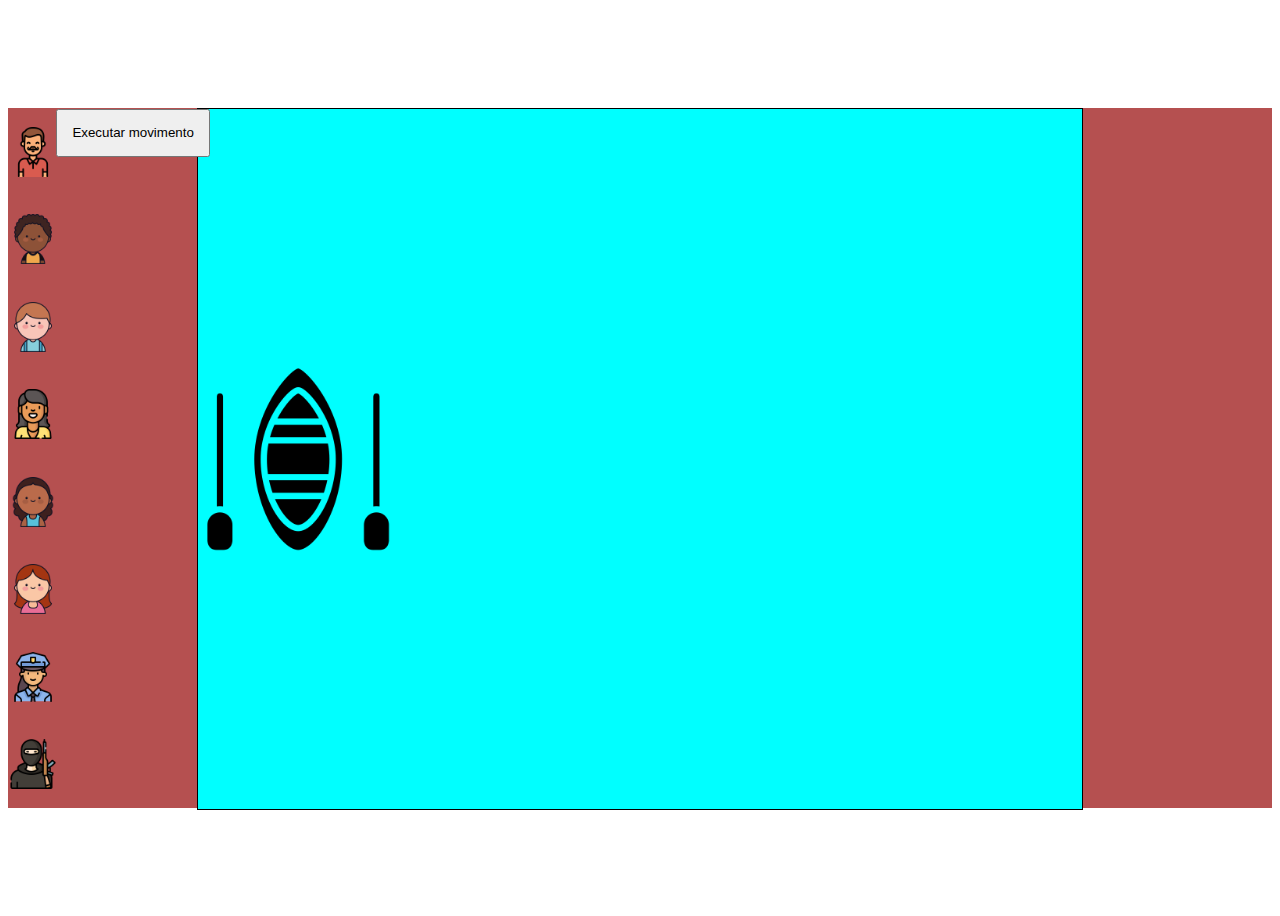
<file: animas/index.html>
<!DOCTYPE html>
<html lang="pt-br">

<head>
    <meta charset="UTF-8">
    <meta name="viewport" content="width=device-width, initial-scale=1.0">
    <title>Animação de Objeto Quadrado</title>
</head>

<body>
    <section>

        <div class="canto" id="direita">
            <img src="cara.png" class="pessoas" id="pai-direita">
            <img src="garoto.png" class="pessoas" id="filho-direita">
            <img src="garoto (1).png" class="pessoas" id="filho-1-direita">
            <img src="mae.png" class="pessoas" id="mae-direita">
            <img src="menina.png" class="pessoas" id="filha-direita">
            <img src="menina (1).png" class="pessoas" id="filha-1-direita">
            <img src="policial.png" class="pessoas" id="policial-direita">
            <img src="terrorista.png" class="pessoas" id="bandido-direita">
        </div>
        <div class="container">
            <div id="parabens"
                style="display: none ;position: absolute; top: 50%; left: 50%; transform: translate(-50%, -50%); text-align: center;">
                <h1>PARABÉNS</h1>
            </div>
            <img src="barco.png" id="barco">

        </div>
        <button style="margin-left: 3rem; margin-top: 1px; padding: .9rem;"
            onclick="movePessoa()">Executar
            movimento</button>
        <div class="canto" id="esquerda">
            <img src="cara.png" class="pessoas" id="pai-esquerda">
            <img src="garoto.png" class="pessoas" id="filho-esquerda">
            <img src="garoto (1).png" class="pessoas" id="filho-1-esquerda">
            <img src="mae.png" class="pessoas" id="mae-esquerda">
            <img src="menina.png" class="pessoas" id="filha-esquerda">
            <img src="menina (1).png" class="pessoas" id="filha-1-esquerda">
            <img src="policial.png" class="pessoas" id="policial-esquerda">
            <img src="terrorista.png" class="pessoas" id="bandido-esquerda">
        </div>
    </section>
</body>

</html>
<style>
    h1 {
        font-size: 5rem;
        color: #fff;
        font-family: 'Arial';
        animation: piscar 1s infinite;
    }

    @keyframes piscar {
        0% {
            color: rgb(255, 0, 0);
        }

        25% {
            color: rgb(0, 255, 0);
        }

        50% {
            color: rgb(0, 0, 255);
        }

        75% {
            color: rgb(255, 255, 0);
        }

        100% {
            color: rgb(255, 0, 255);
        }
    }

    #pai-direita {
        display: block;
    }

    #filho-direita {
        display: block;
    }

    #filho-1-direita {
        display: block;
    }

    #mae-direita {
        display: block;
    }

    #filha-direita {
        display: block;
    }

    #filha-1-direita {
        display: block;
    }

    #policial-direita {
        display: block;
    }

    #ladrao-direita {
        display: block;
    }

    #pai-esquerda {
        display: none;
    }

    #filho-esquerda {
        display: none;
    }

    #filho-1-esquerda {
        display: none;
    }

    #mae-esquerda {
        display: none;
    }

    #filha-esquerda {
        display: none;
    }

    #filha-1-esquerda {
        display: none;
    }

    #policial-esquerda {
        display: none;
    }

    #bandido-esquerda {
        display: none;
    }

    body {
        display: flex;
        height: 100vh;
        align-items: center;
    }

    #esquerda {
        align-content: flex-end;
    }

    .pessoas {
        height: 50px;
        width: 50px;
        background-color: rgba(0, 0, 0, 0);
    }

    .canto {
        flex-wrap: wrap;
        flex-direction: column;
        justify-content: space-around;
        display: flex;
        width: 15%;
        background-color: rgba(165, 42, 42, 0.822);
    }

    button {
        position: absolute;

    }

    section {
        display: flex;
        width: 100%;
        height: 700px;
    }

    .container {
        width: 70%;
        height: 100%;
        background-color: aqua;
        border: 1px solid black;
        position: relative;
        overflow: hidden;
    }

    #barco {
        width: 200px;
        height: 200px;
        background-color: aqua;
        position: relative;
        top: 50%;
        transform: translateY(-50%);
    }

    .move-left {
        animation: moveLeft 2s linear forwards;
    }

    .move-right {
        animation: moveRight 2s linear forwards;
    }

    @keyframes moveLeft {
        from {
            left: calc(100% - 200px);
        }

        to {
            left: 0;
        }
    }

    @keyframes moveRight {
        from {
            left: 0;
        }

        to {
            left: calc(100% - 200px);
        }
    }

    .move-left {
        animation: moveLeft 2s linear forwards;
    }

    .move-right {
        animation: moveRight 2s linear forwards;
    }

    @keyframes moveLeft1 {
        from {
            justify-content: flex-end;
        }

        to {
            justify-content: flex-start;
        }
    }

    @keyframes moveRight1 {
        from {
            justify-content: flex-start;
            ;
        }

        to {
            justify-content: flex-end;
        }
    }
</style>

<script>
    //Receber a sequencia de jogadas que o algortmo de busca encontrou
    let listaDeListas = [
        [0, 0, 0, 0, 0, 0, 0, 0, 0],
        [0, 0, 0, 0, 0, 0, 1, 1, 1],
        [0, 0, 0, 0, 0, 0, 0, 1, 0],
        [0, 1, 0, 0, 0, 0, 1, 1, 1],
        [0, 1, 0, 0, 0, 0, 0, 0, 0],
        [1, 1, 1, 0, 0, 0, 0, 0, 1],
        [0, 1, 1, 0, 0, 0, 0, 0, 0],
        [1, 1, 1, 1, 0, 0, 0, 0, 1],
        [1, 1, 1, 0, 0, 0, 0, 0, 0],
        [1, 1, 1, 0, 0, 0, 1, 1, 1],
        [0, 1, 1, 0, 0, 0, 1, 1, 0],
        [1, 1, 1, 1, 0, 0, 1, 1, 1],
        [1, 1, 1, 0, 0, 0, 1, 1, 0],
        [1, 1, 1, 1, 1, 0, 1, 1, 1],
        [1, 1, 1, 1, 1, 0, 0, 0, 0],
        [1, 1, 1, 1, 1, 1, 1, 0, 1],
        [1, 1, 1, 1, 1, 1, 0, 0, 0],
        [1, 1, 1, 1, 1, 1, 1, 1, 1]
    ];

    var jogadas = 1;

    let listaDePessoasDireita = ["#pai-direita", "#filho-direita", "#filho-1-direita", "#mae-direita", "#filha-direita", "#filha-1-direita", "#policial-direita", "#bandido-direita"];

    let listaDePessoasEsquerda = ["#pai-esquerda", "#filho-esquerda", "#filho-1-esquerda", "#mae-esquerda", "#filha-esquerda", "#filha-1-esquerda", "#policial-esquerda", "#bandido-esquerda"];

    function moverBarco() {
        let barco = document.querySelector('#barco');

        if (barco.classList.contains('move-right')) {
            barco.classList.remove('move-right');
            barco.classList.add('move-left');
        } else {
            barco.classList.remove('move-left');
            barco.classList.add('move-right');
        }
    }

    function removePessoaDireita(index) {
        document.querySelector(listaDePessoasDireita[index]).style.display = 'none';
    }

    function removePessoaEsquerda(index) {
        document.querySelector(listaDePessoasEsquerda[index]).style.display = 'none';
    }

    function adicionaPessoaDireita(index) {
        document.querySelector(listaDePessoasDireita[index]).style.display = 'block';
    }

    function adicionaPessoaEsquerda(index) {
        document.querySelector(listaDePessoasEsquerda[index]).style.display = 'block';
    }

    function trocarEstado() {
        estado = listaDeListas[jogadas];

        for (let i = 0; i < listaDePessoasDireita.length; i++) {
            if (estado[i] == 1) {
                removePessoaDireita(i);
                setTimeout(function () {
                    adicionaPessoaEsquerda(i);
                }, 2000);
            } else {
                removePessoaEsquerda(i);
                setTimeout(function () {
                    adicionaPessoaDireita(i);
                }, 2000);
            }
        }

        if (estado.every((e) => e == 1)) {
            document.querySelector('#parabens').style.display = 'block';
            return;
        }
    }

    function movePessoa() {
        moverBarco();
        trocarEstado();
        jogadas++;
    }

</script>
</file>
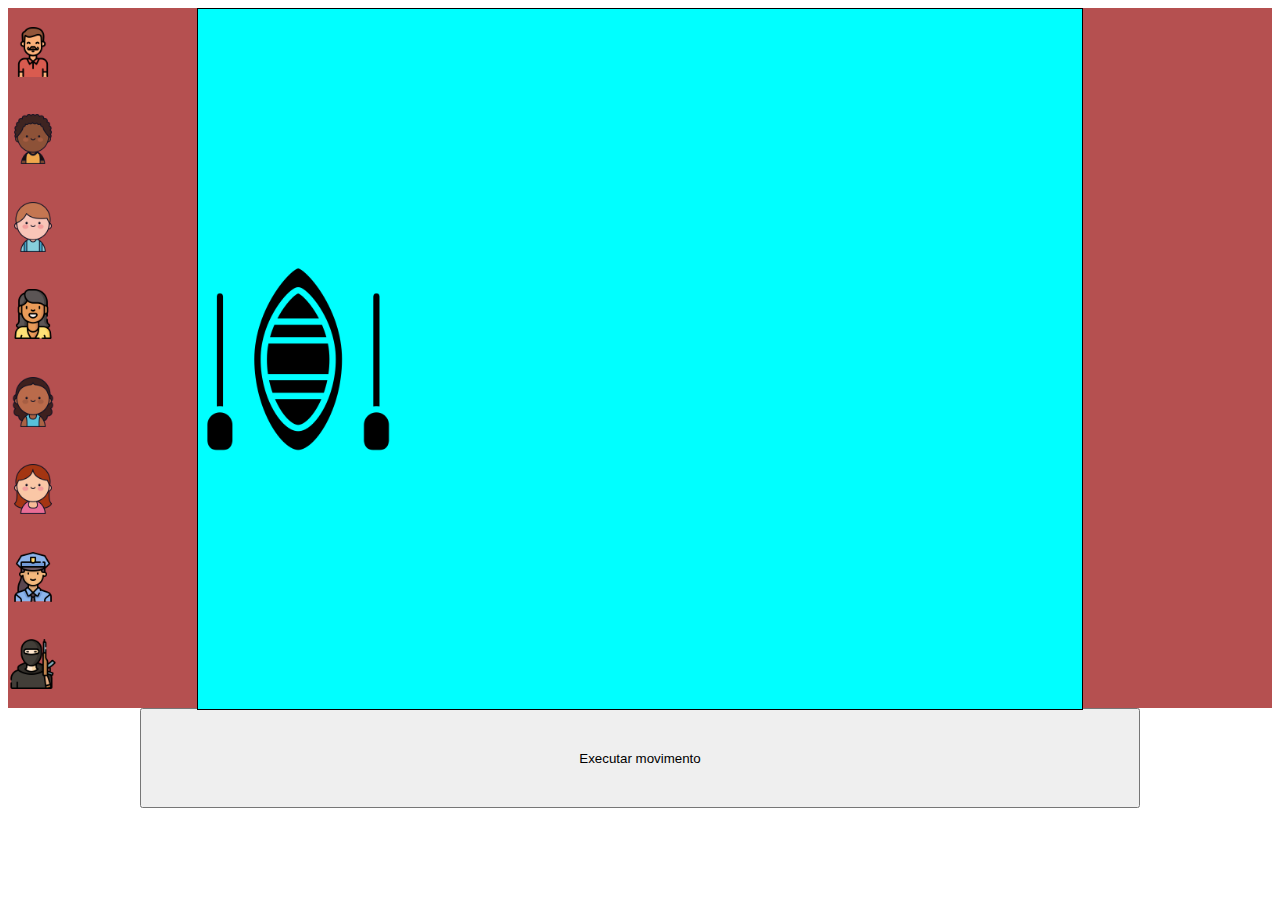
<file: Busca_em_profundidade_e_largura/animacao/index.html>
<!DOCTYPE html>
<html lang="pt-br">

<head>
    <meta charset="UTF-8">
    <meta name="viewport" content="width=device-width, initial-scale=1.0">
    <title>Animação de Objeto Quadrado</title>
</head>

<body>
    <section>

        <div class="canto" id="direita">
            <img src="cara.png" class="pessoas" id="pai-direita">
            <img src="garoto.png" class="pessoas" id="filho-direita">
            <img src="garoto (1).png" class="pessoas" id="filho-1-direita">
            <img src="mae.png" class="pessoas" id="mae-direita">
            <img src="menina.png" class="pessoas" id="filha-direita">
            <img src="menina (1).png" class="pessoas" id="filha-1-direita">
            <img src="policial.png" class="pessoas" id="policial-direita">
            <img src="terrorista.png" class="pessoas" id="bandido-direita">
        </div>
        <div class="container">
            <div id="parabens"
                style="display: none ;position: absolute; top: 50%; left: 50%; transform: translate(-50%, -50%); text-align: center;">
                <h1>PARABÉNS</h1>
            </div>
            <img src="barco.png" id="barco">

        </div>
        <div class="canto" id="esquerda">
            <img src="cara.png" class="pessoas" id="pai-esquerda">
            <img src="garoto.png" class="pessoas" id="filho-esquerda">
            <img src="garoto (1).png" class="pessoas" id="filho-1-esquerda">
            <img src="mae.png" class="pessoas" id="mae-esquerda">
            <img src="menina.png" class="pessoas" id="filha-esquerda">
            <img src="menina (1).png" class="pessoas" id="filha-1-esquerda">
            <img src="policial.png" class="pessoas" id="policial-esquerda">
            <img src="terrorista.png" class="pessoas" id="bandido-esquerda">
        </div>
    </section>
    <div id="div-botao">
        <button onclick="movePessoa()">Executar movimento</button>
    </div>
</body>

</html>
<style>
    h1 {
        font-size: 5rem;
        color: #fff;
        font-family: 'Arial';
        animation: piscar 1s infinite;
    }

    @keyframes piscar {
        0% {
            color: rgb(255, 0, 0);
        }

        25% {
            color: rgb(0, 255, 0);
        }

        50% {
            color: rgb(0, 0, 255);
        }

        75% {
            color: rgb(255, 255, 0);
        }

        100% {
            color: rgb(255, 0, 255);
        }
    }

    #pai-direita {
        display: block;
    }

    #filho-direita {
        display: block;
    }

    #filho-1-direita {
        display: block;
    }

    #mae-direita {
        display: block;
    }

    #filha-direita {
        display: block;
    }

    #filha-1-direita {
        display: block;
    }

    #policial-direita {
        display: block;
    }

    #ladrao-direita {
        display: block;
    }

    #pai-esquerda {
        display: none;
    }

    #filho-esquerda {
        display: none;
    }

    #filho-1-esquerda {
        display: none;
    }

    #mae-esquerda {
        display: none;
    }

    #filha-esquerda {
        display: none;
    }

    #filha-1-esquerda {
        display: none;
    }

    #policial-esquerda {
        display: none;
    }

    #bandido-esquerda {
        display: none;
    }

    body {
        display: flex;
        height: 100vh;
        align-items: center;
        flex-direction: column;
    }

    #esquerda {
        align-content: flex-end;
    }

    .pessoas {
        height: 50px;
        width: 50px;
        background-color: rgba(0, 0, 0, 0);
    }

    .canto {
        flex-wrap: wrap;
        flex-direction: column;
        justify-content: space-around;
        display: flex;
        width: 15%;
        background-color: rgba(165, 42, 42, 0.822);
    }

    button {
        width: 1000px;
        height: 100px;

    }

    section {
        display: flex;
        width: 100%;
        height: 700px;
    }

    .container {
        width: 70%;
        height: 100%;
        background-color: aqua;
        border: 1px solid black;
        position: relative;
        overflow: hidden;
    }

    #barco {
        width: 200px;
        height: 200px;
        background-color: aqua;
        position: relative;
        top: 50%;
        transform: translateY(-50%);
    }

    .move-left {
        animation: moveLeft 2s linear forwards;
    }

    .move-right {
        animation: moveRight 2s linear forwards;
    }

    @keyframes moveLeft {
        from {
            left: calc(100% - 200px);
        }

        to {
            left: 0;
        }
    }

    @keyframes moveRight {
        from {
            left: 0;
        }

        to {
            left: calc(100% - 200px);
        }
    }

    .move-left {
        animation: moveLeft 2s linear forwards;
    }

    .move-right {
        animation: moveRight 2s linear forwards;
    }

    @keyframes moveLeft1 {
        from {
            justify-content: flex-end;
        }

        to {
            justify-content: flex-start;
        }
    }

    @keyframes moveRight1 {
        from {
            justify-content: flex-start;
            ;
        }

        to {
            justify-content: flex-end;
        }
    }
</style>

<script>
    const jsonUrl = 'dados.json';
    let listaDeListas

    function atribuirListaDeListas(dados) {
    listaDeListas = dados;
}

    async function carregarJSON() {
        try {
            const resposta = await fetch(jsonUrl);

            if (!resposta.ok) {
                throw new Error(`Erro ao carregar o arquivo JSON: ${resposta.status}`);
            }

            const dados = await resposta.json();

            atribuirListaDeListas(dados);

        } catch (erro) {
            console.error('Erro ao carregar o arquivo JSON:', erro);
        }

    }

    var jogadas = 1;

    let listaDePessoasDireita = ["#pai-direita", "#filho-direita", "#filho-1-direita", "#mae-direita", "#filha-direita", "#filha-1-direita", "#policial-direita", "#bandido-direita"];

    let listaDePessoasEsquerda = ["#pai-esquerda", "#filho-esquerda", "#filho-1-esquerda", "#mae-esquerda", "#filha-esquerda", "#filha-1-esquerda", "#policial-esquerda", "#bandido-esquerda"];

    function moverBarco() {
        let barco = document.querySelector('#barco');

        if (barco.classList.contains('move-right')) {
            barco.classList.remove('move-right');
            barco.classList.add('move-left');
        } else {
            barco.classList.remove('move-left');
            barco.classList.add('move-right');
        }
    }

    function removePessoaDireita(index) {
        document.querySelector(listaDePessoasDireita[index]).style.display = 'none';
    }

    function removePessoaEsquerda(index) {
        document.querySelector(listaDePessoasEsquerda[index]).style.display = 'none';
    }

    function adicionaPessoaDireita(index) {
        document.querySelector(listaDePessoasDireita[index]).style.display = 'block';
    }

    function adicionaPessoaEsquerda(index) {
        document.querySelector(listaDePessoasEsquerda[index]).style.display = 'block';
    }

    function trocarEstado() {
        estado = listaDeListas[jogadas];

        for (let i = 0; i < listaDePessoasDireita.length; i++) {
            if (estado[i] == 1) {
                removePessoaDireita(i);
                setTimeout(function () {
                    adicionaPessoaEsquerda(i);
                }, 2000);
            } else {
                removePessoaEsquerda(i);
                setTimeout(function () {
                    adicionaPessoaDireita(i);
                }, 2000);
            }
        }

        if (estado.every((e) => e == 1)) {
            document.querySelector('#parabens').style.display = 'block';
            return;
        }
    }

    function movePessoa() {
        moverBarco();
        trocarEstado();
        jogadas++;
    }
    carregarJSON()
    







</script>
</file>
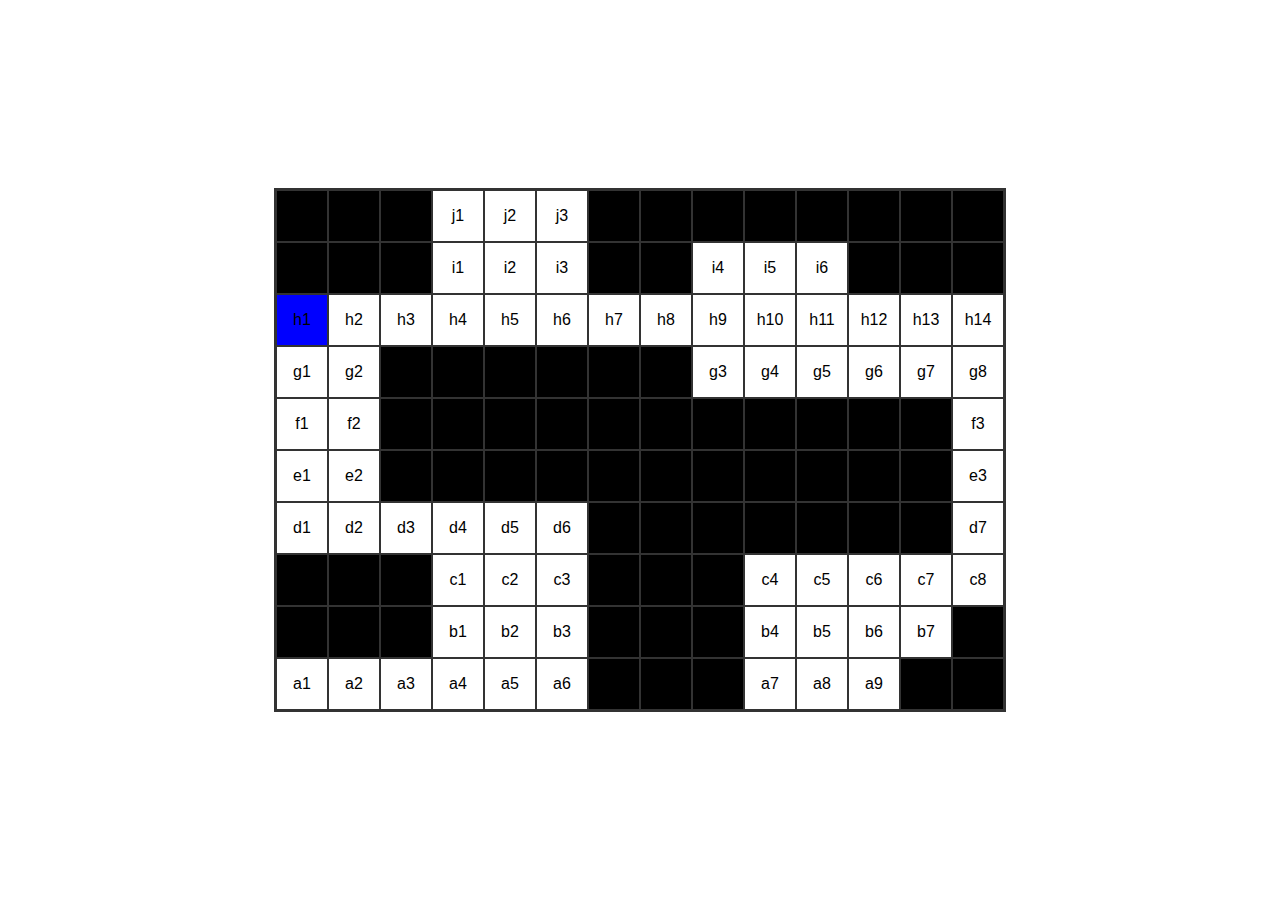
<file: A estrela/animacao/tabuleiro.html>
<!DOCTYPE html>
<html lang="en">
<head>
    <meta charset="UTF-8">
    <meta name="viewport" content="width=device-width, initial-scale=1.0">
    <title>Tabuleiro</title>
    <link rel="stylesheet" href="styles.css">
</head>
<body>
    <div class="board">
        <!-- Linhas A a J -->
        <div class="row">
            <div class="cell" id="preto">preto</div>
            <div class="cell" id="preto">preto</div>
            <div class="cell" id="preto">preto</div>
            <div class="cell" id="j1">j1</div>
            <div class="cell" id="j2">j2</div>
            <div class="cell" id="j3">j3</div>
            <div class="cell" id="preto">preto</div>
            <div class="cell" id="preto">preto</div>
            <div class="cell" id="preto">preto</div> 
            <div class="cell" id="preto">preto</div>
            <div class="cell" id="preto">preto</div>
            <div class="cell" id="preto">preto</div> 
            <div class="cell" id="preto">preto</div>
            <div class="cell" id="preto">preto</div>
        </div>
        <div class="row">
            <div class="cell" id="preto">preto</div>
            <div class="cell" id="preto">preto</div>
            <div class="cell" id="preto">preto</div>
            <div class="cell" id="i1">i1</div>
            <div class="cell" id="i2">i2</div>
            <div class="cell" id="i3">i3</div>
            <div class="cell" id="preto">preto</div>
            <div class="cell" id="preto">preto</div>
            <div class="cell" id="i4">i4</div>
            <div class="cell" id="i5">i5</div>
            <div class="cell" id="i6">i6</div>
            <div class="cell" id="preto">preto</div>
            <div class="cell" id="preto">preto</div>
            <div class="cell" id="preto">preto</div>
        </div>
        <div class="row">
            <div class="cell" id="h1">h1</div>
            <div class="cell" id="h2">h2</div>
            <div class="cell" id="h3">h3</div>
            <div class="cell" id="h4">h4</div>
            <div class="cell" id="h5">h5</div>
            <div class="cell" id="h6">h6</div>
            <div class="cell" id="h7">h7</div>
            <div class="cell" id="h8">h8</div>
            <div class="cell" id="h9">h9</div>
            <div class="cell" id="h10">h10</div>
            <div class="cell" id="h11">h11</div>
            <div class="cell" id="h12">h12</div>
            <div class="cell" id="h13">h13</div>
            <div class="cell" id="h14">h14</div>
        </div>
        <div class="row">
            <div class="cell" id="g1">g1</div>
            <div class="cell" id="g2">g2</div>
            <div class="cell" id="preto">preto</div>
            <div class="cell" id="preto">preto</div>
            <div class="cell" id="preto">preto</div>
            <div class="cell" id="preto">preto</div>
            <div class="cell" id="preto">preto</div>
            <div class="cell" id="preto">preto</div>
            <div class="cell" id="g3">g3</div>
            <div class="cell" id="g4">g4</div>
            <div class="cell" id="g5">g5</div>
            <div class="cell" id="g6">g6</div>
            <div class="cell" id="g7">g7</div>
            <div class="cell" id="g8">g8</div>
        </div>
        <div class="row">
            <div class="cell" id="f1">f1</div>
            <div class="cell" id="f2">f2</div>
            <div class="cell" id="preto">preto</div>
            <div class="cell" id="preto">preto</div>
            <div class="cell" id="preto">preto</div>
            <div class="cell" id="preto">preto</div>
            <div class="cell" id="preto">preto</div>
            <div class="cell" id="preto">preto</div>
            <div class="cell" id="preto">preto</div>
            <div class="cell" id="preto">preto</div>
            <div class="cell" id="preto">preto</div>
            <div class="cell" id="preto">preto</div>
            <div class="cell" id="preto">preto</div>
            <div class="cell" id="f3">f3</div>
        </div>
        <div class="row">
            <div class="cell" id="e1">e1</div>
            <div class="cell" id="e2">e2</div>
            <div class="cell" id="preto">preto</div>
            <div class="cell" id="preto">preto</div>
            <div class="cell" id="preto">preto</div>
            <div class="cell" id="preto">preto</div>
            <div class="cell" id="preto">preto</div>
            <div class="cell" id="preto">preto</div>
            <div class="cell" id="preto">preto</div>
            <div class="cell" id="preto">preto</div>
            <div class="cell" id="preto">preto</div>
            <div class="cell" id="preto">preto</div>
            <div class="cell" id="preto">preto</div>
            <div class="cell" id="e3">e3</div>
        </div>
        <div class="row">
            <div class="cell" id="d1">d1</div>
            <div class="cell" id="d2">d2</div>
            <div class="cell" id="d3">d3</div>
            <div class="cell" id="d4">d4</div>
            <div class="cell" id="d5">d5</div>
            <div class="cell" id="d6">d6</div>
            <div class="cell" id="preto">preto</div>
            <div class="cell" id="preto">preto</div>
            <div class="cell" id="preto">preto</div>
            <div class="cell" id="preto">preto</div>
            <div class="cell" id="preto">preto</div>
            <div class="cell" id="preto">preto</div>
            <div class="cell" id="preto">preto</div>
            <div class="cell" id="d7">d7</div>
        </div>
        <div class="row">
            <div class="cell" id="preto">preto</div>
            <div class="cell" id="preto">preto</div>
            <div class="cell" id="preto">preto</div>
            <div class="cell" id="c1">c1</div>
            <div class="cell" id="c2">c2</div>
            <div class="cell" id="c3">c3</div>
            <div class="cell" id="preto">preto</div>
            <div class="cell" id="preto">preto</div>
            <div class="cell" id="preto">preto</div>
            <div class="cell" id="c4">c4</div>
            <div class="cell" id="c5">c5</div>
            <div class="cell" id="c6">c6</div>
            <div class="cell" id="c7">c7</div>
            <div class="cell" id="c8">c8</div>
        </div>
        <div class="row">
            <div class="cell" id="preto">preto</div>
            <div class="cell" id="preto">preto</div>
            <div class="cell" id="preto">preto</div>
            <div class="cell" id="b1">b1</div>
            <div class="cell" id="b2">b2</div>
            <div class="cell" id="b3">b3</div>
            <div class="cell" id="preto">preto</div>
            <div class="cell" id="preto">preto</div>
            <div class="cell" id="preto">preto</div>
            <div class="cell" id="b4">b4</div>
            <div class="cell" id="b5">b5</div>
            <div class="cell" id="b6">b6</div>
            <div class="cell" id="b7">b7</div>
            <div class="cell" id="preto">preto</div>
        </div>
        <div class="row">
            <div class="cell" id="a1">a1</div>
            <div class="cell" id="a2">a2</div>
            <div class="cell" id="a3">a3</div>
            <div class="cell" id="a4">a4</div>
            <div class="cell" id="a5">a5</div>
            <div class="cell" id="a6">a6</div>
            <div class="cell" id="preto">preto</div>
            <div class="cell" id="preto">preto</div>
            <div class="cell" id="preto">preto</div>
            <div class="cell" id="a7">a7</div>
            <div class="cell" id="a8">a8</div>
            <div class="cell" id="a9">a9</div>
            <div class="cell" id="preto">preto</div>
            <div class="cell" id="preto">preto</div>
        </div>
    </div>
    <script>
        // Lista de caminhos definida com endereços de células
        const caminho = [
        ['h1'], ['h2', 'h3'], ['h4'], ['i1', 'j1'], ['i2', 'j2'], ['h5'], ['h6', 'h7'], ['h8'], ['h9', 'h10'], ['i4', 'i5'], ['i6'], ['g5', 'h11'], ['g6', 'h12'], ['g7', 'h13'], ['g8', 'h14'], ['f3'], ['d7', 'e3'], ['c8'], ['c6', 'c7'], ['b6', 'b7'], ['b5']];

        // Função para alterar a cor das células de acordo com o caminho
        function changeCellColor() {
            let delay = 2000; // Delay inicial de 2 segundos
            let currentStep = 0; // Para rastrear o índice do passo atual

            caminho.forEach((cells, index) => {
                setTimeout(() => {
                    // Antes de pintar as células deste passo, restaura a cor das células do passo anterior para verde
                    if (index > 0) {
                        caminho[index - 1].forEach(prevCellId => {
                            const prevCell = document.getElementById(prevCellId);
                            if (prevCell) {
                                prevCell.style.backgroundColor = 'green';
                            }
                        });
                    }

                    // Pinta as células deste passo de azul
                    cells.forEach(cellId => {
                        const cell = document.getElementById(cellId);
                        if (cell) {
                            cell.style.backgroundColor = 'blue'; // Pinta a célula atual de azul
                        }
                    });

                    currentStep = index; // Atualiza o índice do passo atual
                }, delay * index); // Aplica um atraso proporcional ao índice
            });

            // Configura um timeout para restaurar a cor da última célula para verde após o término do caminho
            setTimeout(() => {
                caminho[currentStep].forEach(lastCellId => {
                    const lastCell = document.getElementById(lastCellId);
                    if (lastCell) {
                        lastCell.style.backgroundColor = 'green';
                    }
                });
            }, delay * caminho.length); // Atraso após o término do caminho
        }

        // Chamada da função para alterar a cor das células
        changeCellColor();
    </script>
</body>
</html>
</file>
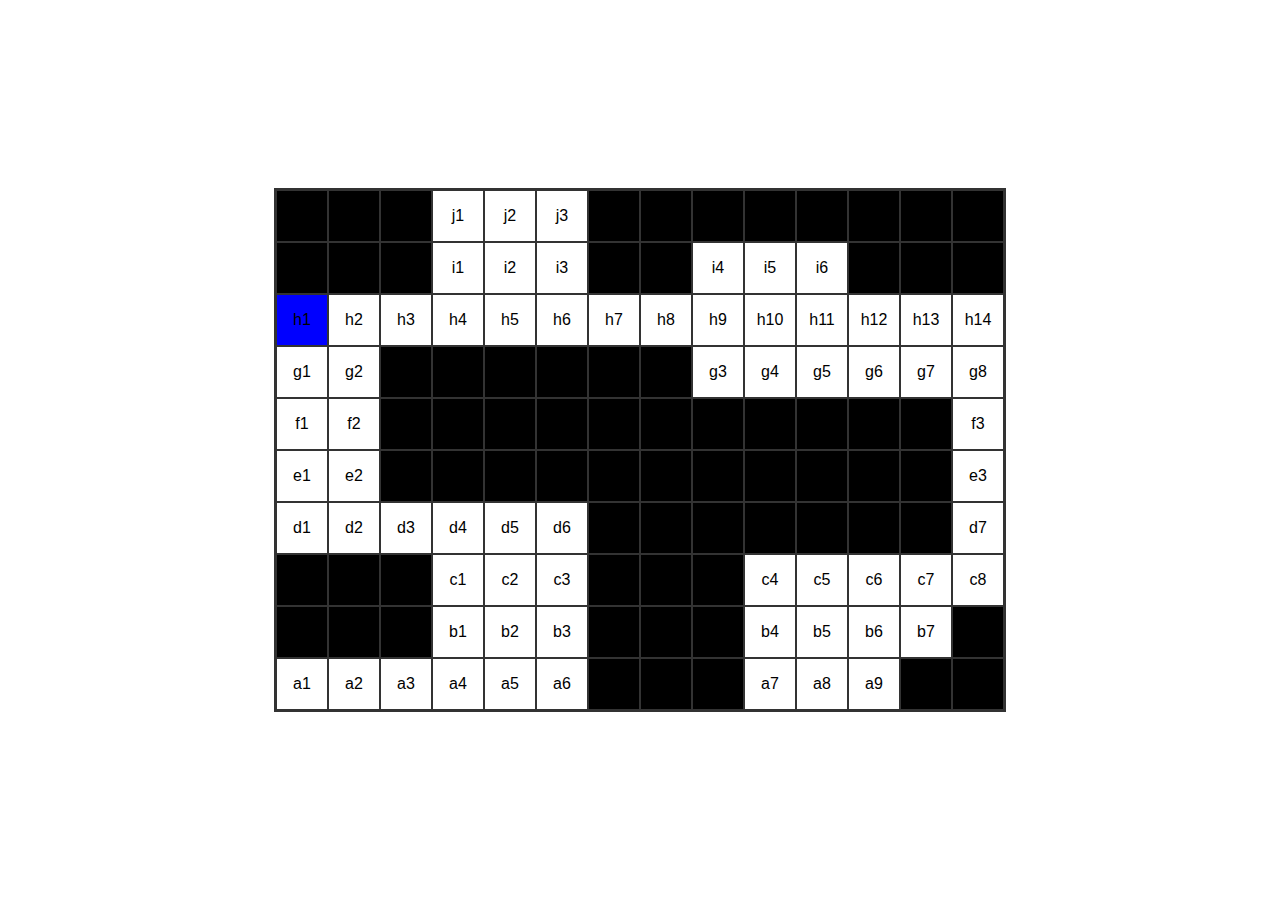
<file: A estrela/animação/tabuleiro.html>
<!DOCTYPE html>
<html lang="en">
<head>
    <meta charset="UTF-8">
    <meta name="viewport" content="width=device-width, initial-scale=1.0">
    <title>Tabuleiro</title>
    <link rel="stylesheet" href="styles.css">
</head>
<body>
    <div class="board">
        <!-- Linhas A a J -->
        <div class="row">
            <div class="cell" id="preto">preto</div>
            <div class="cell" id="preto">preto</div>
            <div class="cell" id="preto">preto</div>
            <div class="cell" id="j1">j1</div>
            <div class="cell" id="j2">j2</div>
            <div class="cell" id="j3">j3</div>
            <div class="cell" id="preto">preto</div>
            <div class="cell" id="preto">preto</div>
            <div class="cell" id="preto">preto</div> 
            <div class="cell" id="preto">preto</div>
            <div class="cell" id="preto">preto</div>
            <div class="cell" id="preto">preto</div> 
            <div class="cell" id="preto">preto</div>
            <div class="cell" id="preto">preto</div>
        </div>
        <div class="row">
            <div class="cell" id="preto">preto</div>
            <div class="cell" id="preto">preto</div>
            <div class="cell" id="preto">preto</div>
            <div class="cell" id="i1">i1</div>
            <div class="cell" id="i2">i2</div>
            <div class="cell" id="i3">i3</div>
            <div class="cell" id="preto">preto</div>
            <div class="cell" id="preto">preto</div>
            <div class="cell" id="i4">i4</div>
            <div class="cell" id="i5">i5</div>
            <div class="cell" id="i6">i6</div>
            <div class="cell" id="preto">preto</div>
            <div class="cell" id="preto">preto</div>
            <div class="cell" id="preto">preto</div>
        </div>
        <div class="row">
            <div class="cell" id="h1">h1</div>
            <div class="cell" id="h2">h2</div>
            <div class="cell" id="h3">h3</div>
            <div class="cell" id="h4">h4</div>
            <div class="cell" id="h5">h5</div>
            <div class="cell" id="h6">h6</div>
            <div class="cell" id="h7">h7</div>
            <div class="cell" id="h8">h8</div>
            <div class="cell" id="h9">h9</div>
            <div class="cell" id="h10">h10</div>
            <div class="cell" id="h11">h11</div>
            <div class="cell" id="h12">h12</div>
            <div class="cell" id="h13">h13</div>
            <div class="cell" id="h14">h14</div>
        </div>
        <div class="row">
            <div class="cell" id="g1">g1</div>
            <div class="cell" id="g2">g2</div>
            <div class="cell" id="preto">preto</div>
            <div class="cell" id="preto">preto</div>
            <div class="cell" id="preto">preto</div>
            <div class="cell" id="preto">preto</div>
            <div class="cell" id="preto">preto</div>
            <div class="cell" id="preto">preto</div>
            <div class="cell" id="g3">g3</div>
            <div class="cell" id="g4">g4</div>
            <div class="cell" id="g5">g5</div>
            <div class="cell" id="g6">g6</div>
            <div class="cell" id="g7">g7</div>
            <div class="cell" id="g8">g8</div>
        </div>
        <div class="row">
            <div class="cell" id="f1">f1</div>
            <div class="cell" id="f2">f2</div>
            <div class="cell" id="preto">preto</div>
            <div class="cell" id="preto">preto</div>
            <div class="cell" id="preto">preto</div>
            <div class="cell" id="preto">preto</div>
            <div class="cell" id="preto">preto</div>
            <div class="cell" id="preto">preto</div>
            <div class="cell" id="preto">preto</div>
            <div class="cell" id="preto">preto</div>
            <div class="cell" id="preto">preto</div>
            <div class="cell" id="preto">preto</div>
            <div class="cell" id="preto">preto</div>
            <div class="cell" id="f3">f3</div>
        </div>
        <div class="row">
            <div class="cell" id="e1">e1</div>
            <div class="cell" id="e2">e2</div>
            <div class="cell" id="preto">preto</div>
            <div class="cell" id="preto">preto</div>
            <div class="cell" id="preto">preto</div>
            <div class="cell" id="preto">preto</div>
            <div class="cell" id="preto">preto</div>
            <div class="cell" id="preto">preto</div>
            <div class="cell" id="preto">preto</div>
            <div class="cell" id="preto">preto</div>
            <div class="cell" id="preto">preto</div>
            <div class="cell" id="preto">preto</div>
            <div class="cell" id="preto">preto</div>
            <div class="cell" id="e3">e3</div>
        </div>
        <div class="row">
            <div class="cell" id="d1">d1</div>
            <div class="cell" id="d2">d2</div>
            <div class="cell" id="d3">d3</div>
            <div class="cell" id="d4">d4</div>
            <div class="cell" id="d5">d5</div>
            <div class="cell" id="d6">d6</div>
            <div class="cell" id="preto">preto</div>
            <div class="cell" id="preto">preto</div>
            <div class="cell" id="preto">preto</div>
            <div class="cell" id="preto">preto</div>
            <div class="cell" id="preto">preto</div>
            <div class="cell" id="preto">preto</div>
            <div class="cell" id="preto">preto</div>
            <div class="cell" id="d7">d7</div>
        </div>
        <div class="row">
            <div class="cell" id="preto">preto</div>
            <div class="cell" id="preto">preto</div>
            <div class="cell" id="preto">preto</div>
            <div class="cell" id="c1">c1</div>
            <div class="cell" id="c2">c2</div>
            <div class="cell" id="c3">c3</div>
            <div class="cell" id="preto">preto</div>
            <div class="cell" id="preto">preto</div>
            <div class="cell" id="preto">preto</div>
            <div class="cell" id="c4">c4</div>
            <div class="cell" id="c5">c5</div>
            <div class="cell" id="c6">c6</div>
            <div class="cell" id="c7">c7</div>
            <div class="cell" id="c8">c8</div>
        </div>
        <div class="row">
            <div class="cell" id="preto">preto</div>
            <div class="cell" id="preto">preto</div>
            <div class="cell" id="preto">preto</div>
            <div class="cell" id="b1">b1</div>
            <div class="cell" id="b2">b2</div>
            <div class="cell" id="b3">b3</div>
            <div class="cell" id="preto">preto</div>
            <div class="cell" id="preto">preto</div>
            <div class="cell" id="preto">preto</div>
            <div class="cell" id="b4">b4</div>
            <div class="cell" id="b5">b5</div>
            <div class="cell" id="b6">b6</div>
            <div class="cell" id="b7">b7</div>
            <div class="cell" id="preto">preto</div>
        </div>
        <div class="row">
            <div class="cell" id="a1">a1</div>
            <div class="cell" id="a2">a2</div>
            <div class="cell" id="a3">a3</div>
            <div class="cell" id="a4">a4</div>
            <div class="cell" id="a5">a5</div>
            <div class="cell" id="a6">a6</div>
            <div class="cell" id="preto">preto</div>
            <div class="cell" id="preto">preto</div>
            <div class="cell" id="preto">preto</div>
            <div class="cell" id="a7">a7</div>
            <div class="cell" id="a8">a8</div>
            <div class="cell" id="a9">a9</div>
            <div class="cell" id="preto">preto</div>
            <div class="cell" id="preto">preto</div>
        </div>
    </div>
    <script>
        // Lista de caminhos definida com endereços de células
        const caminho = [
            ['h1'],
            ['f1', 'g1'],
            ['f2', 'g2'],
            ['h2'],
            ['h3', 'h4'],
            ['h5'],
            ['h6', 'h7'],
            ['h8'],
            ['h9', 'h10'],
            ['i4', 'i5'],
            ['i6'],
            ['g5', 'h11'],
            ['g6', 'h12'],
            ['g7', 'h13'],
            ['g8', 'h14'],
            ['f3'],
            ['d7', 'e3'],
            ['c8'],
            ['c6', 'c7'],
            ['b6', 'b7'],
            ['b5']
        ];

        // Função para alterar a cor das células de acordo com o caminho
        function changeCellColor() {
            let delay = 2000; // Delay inicial de 2 segundos
            let currentStep = 0; // Para rastrear o índice do passo atual

            caminho.forEach((cells, index) => {
                setTimeout(() => {
                    // Antes de pintar as células deste passo, restaura a cor das células do passo anterior para verde
                    if (index > 0) {
                        caminho[index - 1].forEach(prevCellId => {
                            const prevCell = document.getElementById(prevCellId);
                            if (prevCell) {
                                prevCell.style.backgroundColor = 'green';
                            }
                        });
                    }

                    // Pinta as células deste passo de azul
                    cells.forEach(cellId => {
                        const cell = document.getElementById(cellId);
                        if (cell) {
                            cell.style.backgroundColor = 'blue'; // Pinta a célula atual de azul
                        }
                    });

                    currentStep = index; // Atualiza o índice do passo atual
                }, delay * index); // Aplica um atraso proporcional ao índice
            });

            // Configura um timeout para restaurar a cor da última célula para verde após o término do caminho
            setTimeout(() => {
                caminho[currentStep].forEach(lastCellId => {
                    const lastCell = document.getElementById(lastCellId);
                    if (lastCell) {
                        lastCell.style.backgroundColor = 'green';
                    }
                });
            }, delay * caminho.length); // Atraso após o término do caminho
        }

        // Chamada da função para alterar a cor das células
        changeCellColor();
    </script>
</body>
</html>
</file>
<file: A estrela/animacao/styles.css>
body {
    font-family: Arial, sans-serif;
    display: flex;
    justify-content: center;
    align-items: center;
    height: 100vh;
    margin: 0;
}

.board {
    border: 2px solid #333;
}

.row {
    display: flex;
}

.cell {
    width: 50px;
    height: 50px;
    border: 1px solid #333;
    display: flex;
    justify-content: center;
    align-items: center;
}
#preto{
    background-color: black;
}
</file>
<file: A estrela/animação/styles.css>
body {
    font-family: Arial, sans-serif;
    display: flex;
    justify-content: center;
    align-items: center;
    height: 100vh;
    margin: 0;
}

.board {
    border: 2px solid #333;
}

.row {
    display: flex;
}

.cell {
    width: 50px;
    height: 50px;
    border: 1px solid #333;
    display: flex;
    justify-content: center;
    align-items: center;
}
#preto{
    background-color: black;
}
</file>
